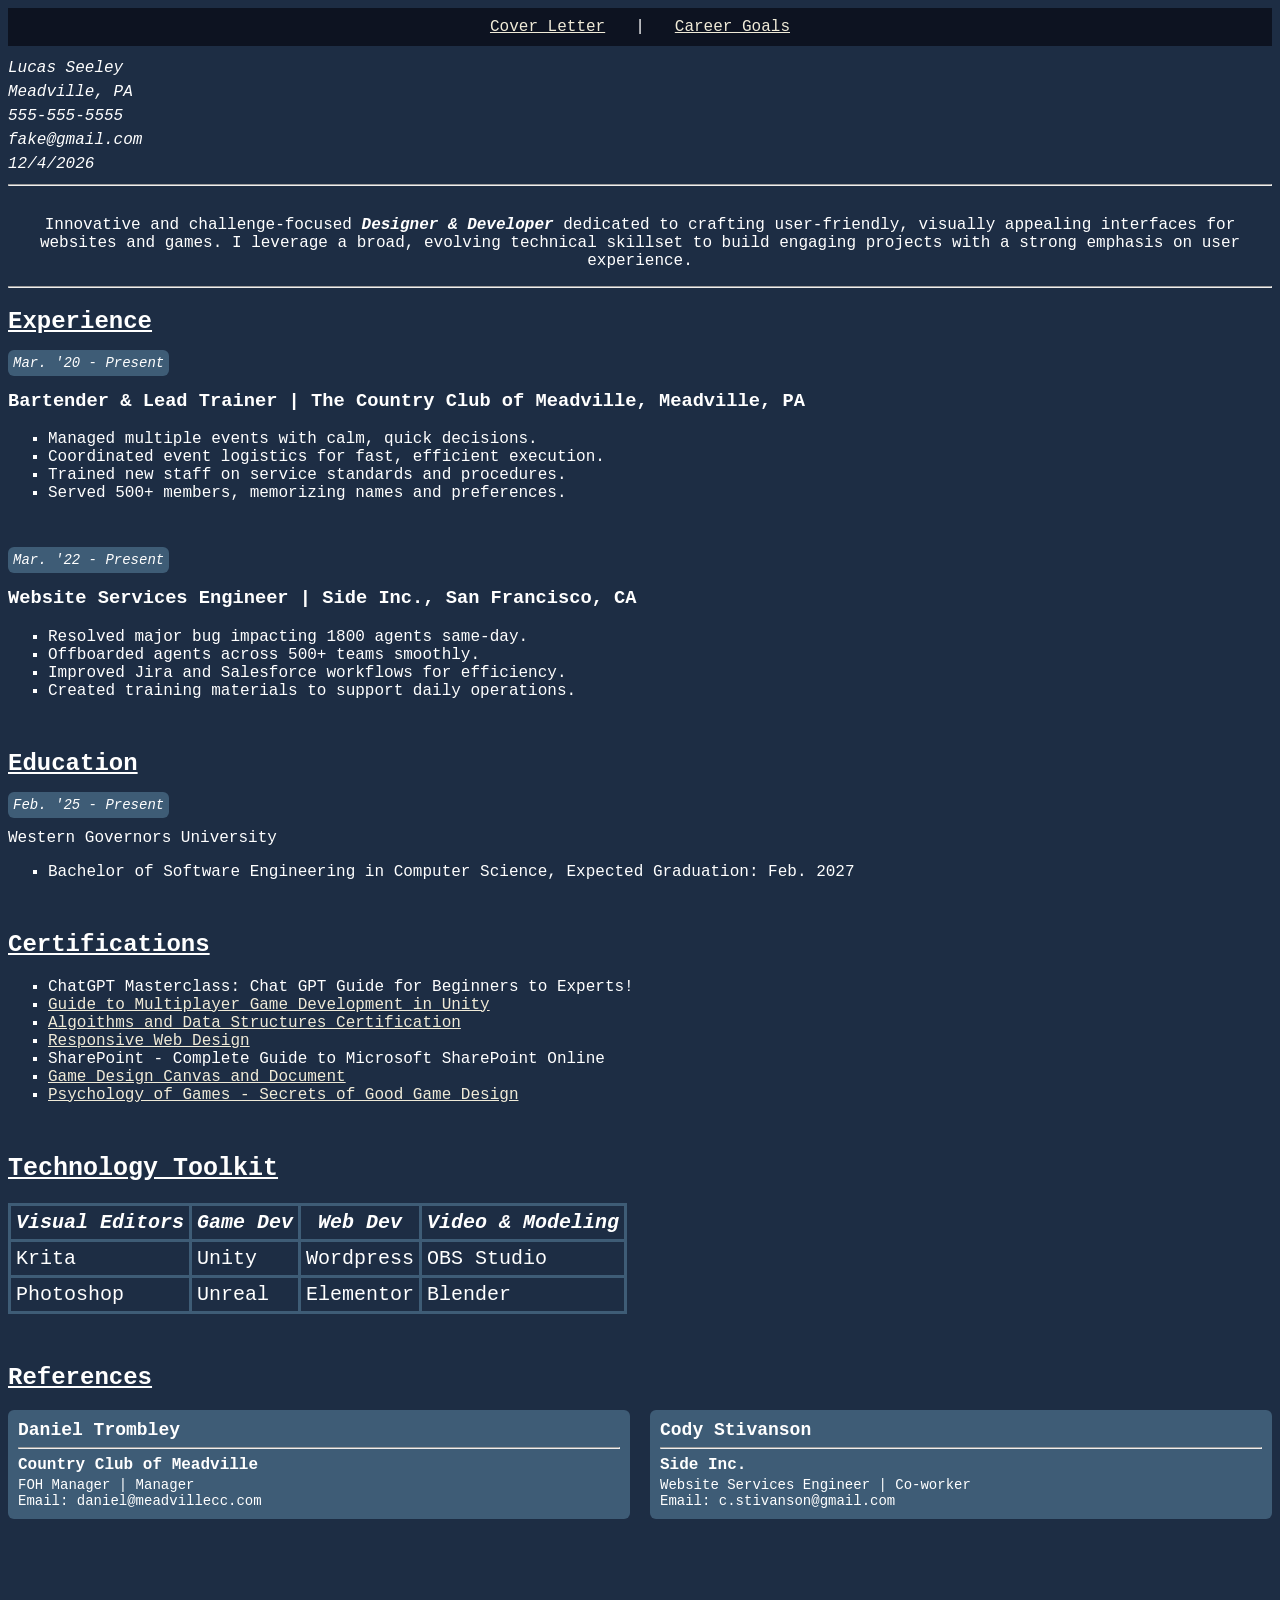
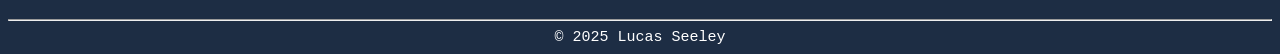
<file: index.html>
<html>
    <head>
        <meta charset="UTF-8">
        <meta name="viewport" content="width=device-width, initial-scale=1.0">
        <title>Resume</title>
        <link rel="stylesheet" href="master.css">
    </head>
    <body>
            <header>
                <nav>
                    <a href="cover-letter.html">Cover Letter</a> | 
                    <a href="career-goals.html">Career Goals</a>  
                </nav>
                <section class="header_info">
                    <div>Lucas Seeley</div>
                    <div>Meadville, PA</div>
                    <div>555-555-5555</div>
                    <div>fake@gmail.com</div>
                    <div id="date_display">Date Goes Here</div>
                    <hr>
                </section>
            </header>
            <main>
                    <p class="resume_intro">
                        Innovative and challenge-focused <strong><em>Designer & Developer</em></strong> dedicated to crafting 
                        user-friendly, visually appealing interfaces for websites and games. I leverage 
                        a broad, evolving technical skillset to build engaging projects with a strong 
                        emphasis on user experience.
                    </p>
                    <hr>
                <section>
                    <h1><u>Experience</u></h1>
                    <span class="resume_job_timeline">Mar. '20 - Present</span>
                    <h3>Bartender & Lead Trainer | The Country Club of Meadville, Meadville, PA</h3>
                    <ul>
                        <li>Managed multiple events with calm, quick decisions.</li>
                        <li>Coordinated event logistics for fast, efficient execution.</li>
                        <li>Trained new staff on service standards and procedures.</li>
                        <li>Served 500+ members, memorizing names and preferences.</li>
                    </ul>
                </section>
                <section class="resume_section">
                    <span class="resume_job_timeline">Mar. '22 - Present</span>
                    <h3>Website Services Engineer | Side Inc., San Francisco, CA</h3>
                    <ul>
                        <li>Resolved major bug impacting 1800 agents same-day.</li>
                        <li>Offboarded agents across 500+ teams smoothly.</li>
                        <li>Improved Jira and Salesforce workflows for efficiency.</li>
                        <li>Created training materials to support daily operations.</li>
                    </ul>
                </section>
                <section class="resume_section">
                    <h2><u>Education</u></h2>
                    <span class="resume_job_timeline">Feb. '25 - Present</span>
                    <p>Western Governors University</p>
                    <ul>
                        <li>Bachelor of Software Engineering in Computer Science, Expected Graduation: Feb. 2027</li>
                    </ul>               
                </section> 
                <section class="resume_section">
                    <h1><u>Certifications</u></h1>
                    <ul>
                        <li>ChatGPT Masterclass: Chat GPT Guide for Beginners to Experts!</li>
                        <li><a href="https://www.udemy.com/certificate/UC-dc9b4c08-6bea-4df2-9458-be4fae3a557c/" target="_blank">Guide to Multiplayer Game Development in Unity</a></li>
                        <li><a href="https://www.freecodecamp.org/certification/luseeley/javascript-algorithms-and-data-structures" target="_blank">Algoithms and Data Structures Certification</a></li>
                        <li><a href="https://www.freecodecamp.org/certification/luseeley/responsive-web-design" target="_blank">Responsive Web Design</a></li>
                        <li>SharePoint - Complete Guide to Microsoft SharePoint Online</li>
                        <li><a href="https://www.udemy.com/certificate/UC-0209a71f-b854-4b56-977e-961b7dda428d/" target="_blank">Game Design Canvas and Document</a></li>
                        <li><a href="https://www.udemy.com/certificate/UC-f853a446-080f-422b-9296-48707c18595e/" target="_blank">Psychology of Games - Secrets of Good Game Design</a></li>
                    </ul>
                </section>
                <table>
                    <caption><u><b>Technology Toolkit</b></u></caption>
                    <tr class="table_headers">
                        <th>Visual Editors</th>
                        <th>Game Dev</th>
                        <th>Web Dev</th>
                        <th>Video & Modeling</th>
                    </tr>
                    <tr>
                        <td>Krita</td>
                        <td>Unity</td>
                        <td>Wordpress</td>
                        <td>OBS Studio</td>
                    </tr>
                    <tr>
                        <td>Photoshop</td>
                        <td>Unreal</td>
                        <td>Elementor</td>
                        <td>Blender</td>
                    </tr>
                </table>
                    <article class="resume_section">
                        <h2><u>References</u></h2>
                        <div class="resume_container">
                            <section class="resume_reference">
                                <div id="reference_name">Daniel Trombley</div>
                                <hr>
                                <div id="company">Country Club of Meadville</div>
                                <div>FOH Manager | Manager</div>
                                <div>Email: daniel@meadvillecc.com</div>
                            </section>
                        <br>
                            <section class="resume_reference">
                                <div id="reference_name">Cody Stivanson</div>
                                <hr>
                                <div id="company">Side Inc.</div>
                                <div>Website Services Engineer | Co-worker</div>
                                <div>Email: c.stivanson@gmail.com</div>
                            </section>
                        </div>
                    </article>
                </main>
                <footer>
                    <hr>
                    <div id="copyright">© 2025 Lucas Seeley</div>
                </footer> 
        <script>
            const today = new Date();
            const formattedDate = today.toLocaleDateString(); 

            document.getElementById("date_display").textContent = formattedDate;
            console.log("Date successfully populated: " + formattedDate);
        </script>
    </body>
</html>
</file>
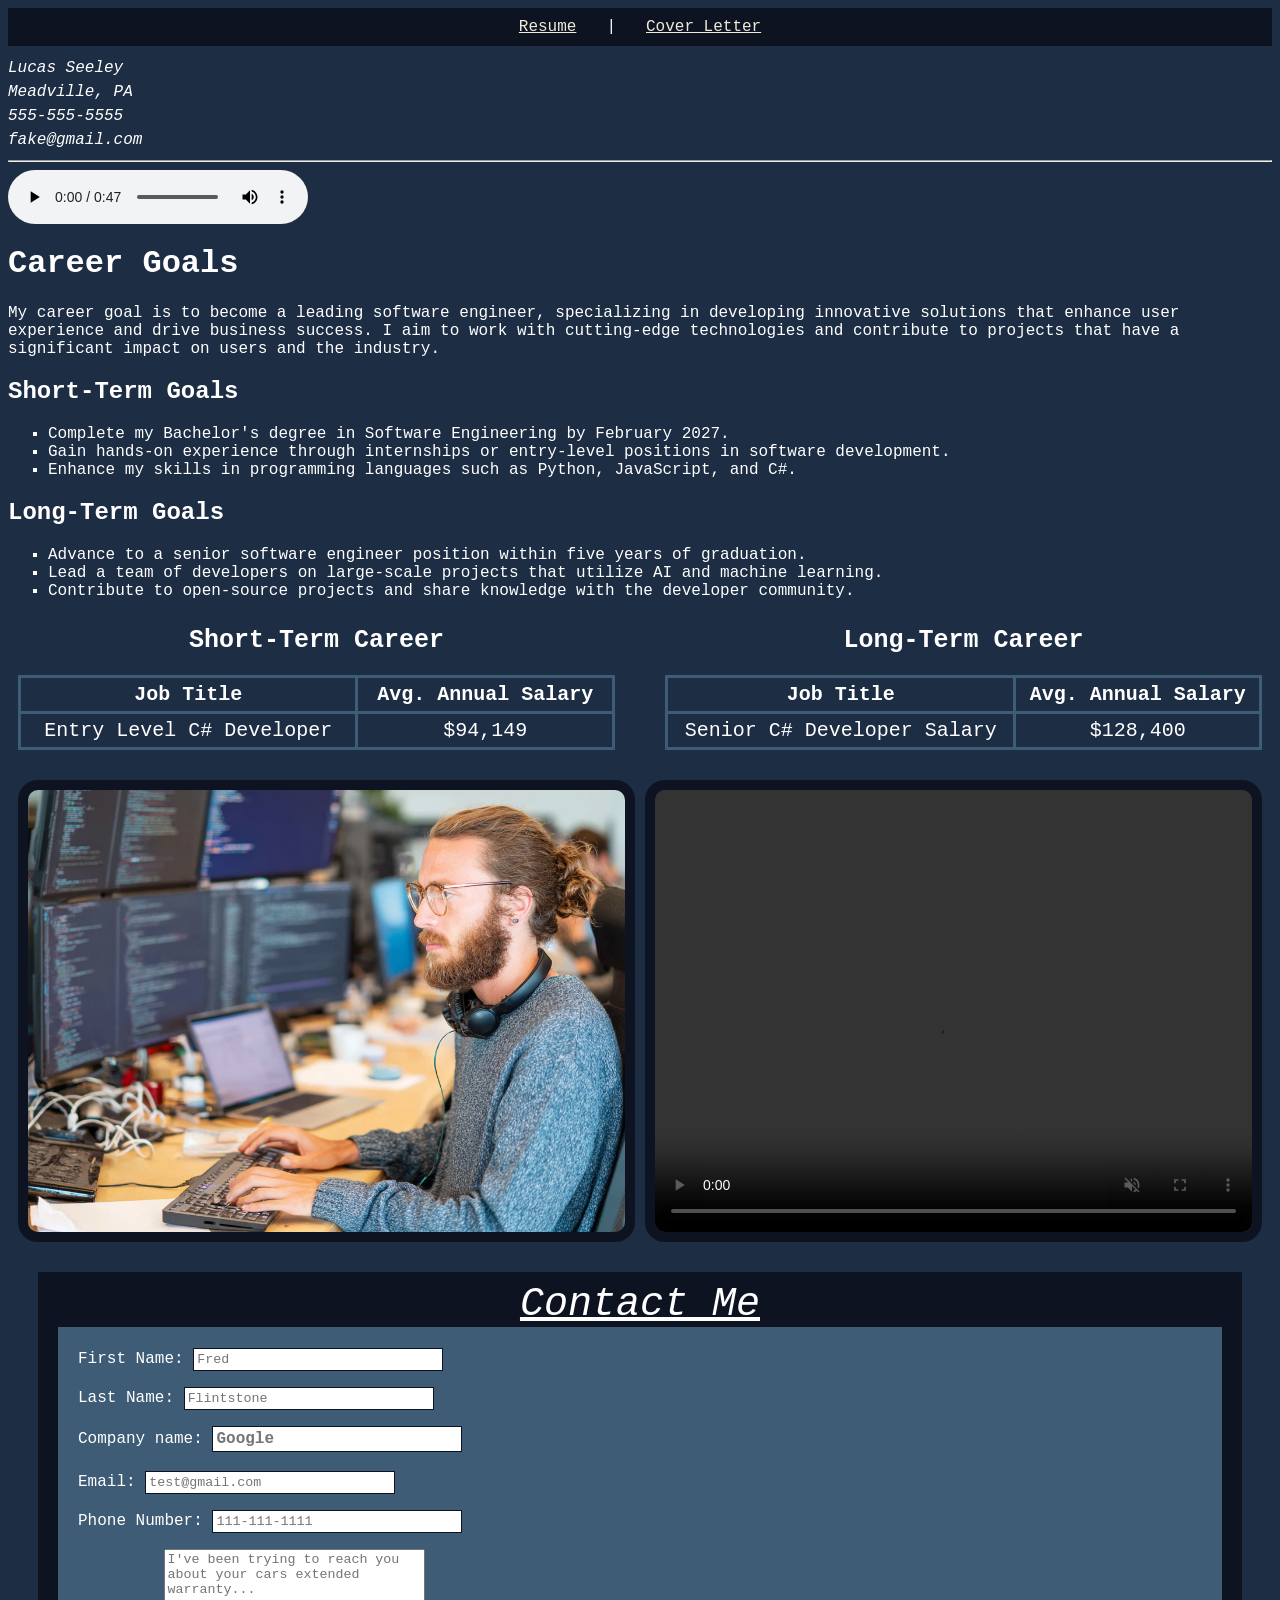
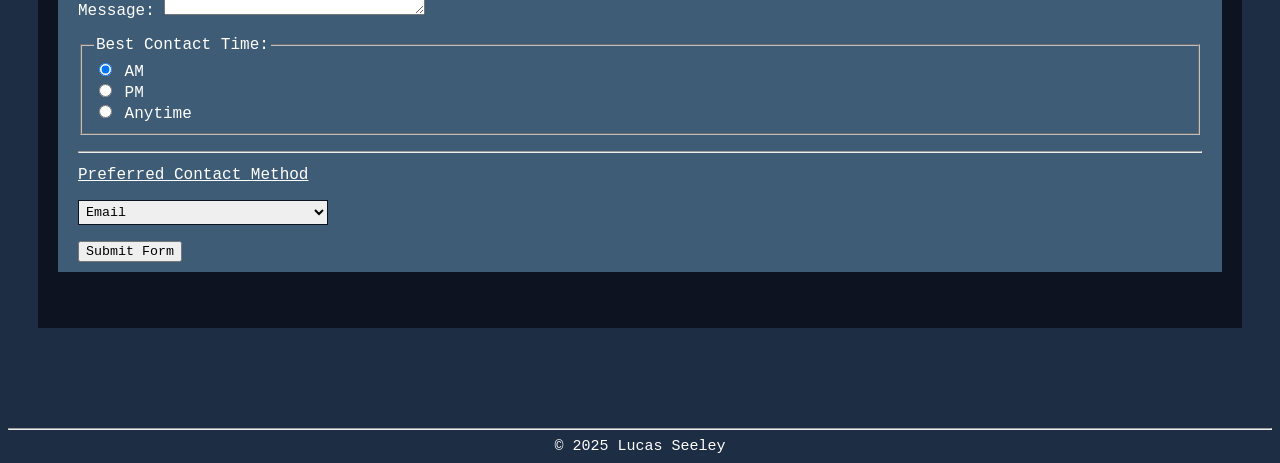
<file: career-goals.html>
<html lang="en">
    <head>
        <meta charset="UTF-8">
            <meta name="viewport" content="width=device-width, initial-scale=1.0">
            <title>Career Goals</title>
            <link rel="stylesheet" href="master.css">
    </head>
    <header>
        <nav>
            <a href="resume.html">Resume</a> | 
            <a href="cover-letter.html">Cover Letter</a>
        </nav>
    </header>
    <body>
        <section class="header_info">
            <div>Lucas Seeley</div>
            <div>Meadville, PA</div>
            <div>555-555-5555</div>
            <div>fake@gmail.com</div>
        </section>
    <main>
        <hr>
        <!-- Audio Credit: Lucas Seeley, Career_Goals_Overview.mp3, 2025 -->
        <audio controls autoplay loop>
            <source src="Media/Career_Goals_Overview.mp3" type="audio/mpeg">
            Your browser does not support the audio element.
        </audio>
        <h1>Career Goals</h1>
        <article>
            <section>
                <p>
                    My career goal is to become a leading software engineer, specializing in developing innovative solutions that enhance user experience and drive business success. I aim to work with cutting-edge technologies and contribute to projects that have a significant impact on users and the industry.
                </p>
            </section>

            <section>
                <h2>Short-Term Goals</h2>
                <ul>
                    <li>Complete my Bachelor's degree in Software Engineering by February 2027.</li>
                    <li>Gain hands-on experience through internships or entry-level positions in software development.</li>
                    <li>Enhance my skills in programming languages such as Python, JavaScript, and C#.</li>
                </ul>
            </section>

            <section>
                <h2>Long-Term Goals</h2>
                <ul>
                    <li>Advance to a senior software engineer position within five years of graduation.</li>
                    <li>Lead a team of developers on large-scale projects that utilize AI and machine learning.</li>
                    <li>Contribute to open-source projects and share knowledge with the developer community.</li>
                </ul>
            </section>

            <section id="career_table_container">
                <table class="career_table">
                    <caption id="caption_tables">Short-Term Career</caption>
                    <tr>
                        <th>Job Title</th>
                        <th>Avg. Annual Salary</th>
                    </tr>
                    <tr>
                        <td>Entry Level C# Developer</td>
                        <td>$94,149</td>
                    </tr>
                </table>
                <table class="career_table">
                    <caption id="caption_tables">Long-Term Career</caption>
                    <tr>
                        <th>Job Title</th>
                        <th>Avg. Annual Salary</th>
                    </tr>
                    <tr>
                        <td>Senior C# Developer Salary</td>
                        <td>$128,400</td>
                    </tr>
                </table>   
            </section>
            <section class="career_container">
                <!-- Image Credit: "Image generated by Lucas Seeley using Midjourney, based on the prompt: Entry level software at work" -->
                <img src="Media/Entry_Level_Software_Engineer_at_work.png" alt="Entry_Level_Software_Engineer" class="career_image">
                <!-- Video Credit: Video generated by Lucas Seeley using Midjourney, based on the prompt: animated software engineer typing at computer  -->
                <video controls class="career_video" autoplay muted loop>
                    <source src="Media/animated_software_engineer_typing_at_computer.mp4" type="video/mp4">
                    Your browser does not support the video tag.
            </section>

        </article>
        <section id="form_container">
        <div id="form_header"><u>Contact Me</u></div>
            <form action="https://wp.zybooks.com/form-viewer.php" method="post" target="_blank">
                <div class="form_wrapper">
                    <p>
                        <label for="First">First Name: </label>
                        <input type="text" id="First" name="first" placeholder="Fred">
                    </p>
                    <p>
                        <label for="Last">Last Name: </label>
                        <input type="text" id="Last" name="last" placeholder="Flintstone">
                    </p>
                    <p>
                        <label for="company">Company name: </label>
                        <input type="text" id="company" name="company" placeholder="Google">
                    </p>
                    <p>
                        <label for="email">Email: </label>
                        <input type="email" id="email" name="email" placeholder="test@gmail.com">
                    </p>
                    <p>
                        <label for="phone">Phone Number: </label>
                        <input type="tel" id="phone" name="phone" placeholder="111-111-1111">
                    </p>
                    <p>
                        <label for="message">Message: </label>
                        <textarea name="message" id="message" rows="4" cols="30" placeholder="I've been trying to reach you about your cars extended warranty..."></textarea>
                    </p>
                    <p>
                        <fieldset>
                            <legend>Best Contact Time:</legend>
                            <div>
                                <input type="radio" name="time" id="am" value="AM" checked>
                                <label for="am">AM</label>
                            </div>
                            <div>
                                <input type="radio" name="time" id="pm" value="PM">
                                <label for="pm">PM</label>
                            </div>
                            <div>
                                <input type="radio" name="time" id="anytime" value="Anytime">
                                <label for="anytime">Anytime</label>
                            </div>
                        </fieldset>
                    </p>
                    <hr>
                    <div id="selection_title"><u>Preferred Contact Method</u></div>
                        <p>
                            <select name="Contact Method">
                                <option value="Email">Email</option>
                                <option value="Phone">Phone</option>
                                <option value="Text">Text</option>
                            </select>
                        </p>
                    
                    <input type="submit" value="Submit Form">
                </div>
            </form>
        </section>  
    </main>
    </body>
    <footer>
        <hr>
        <div id="copyright">© 2025 Lucas Seeley</div>
    </footer>
</html>
</file>
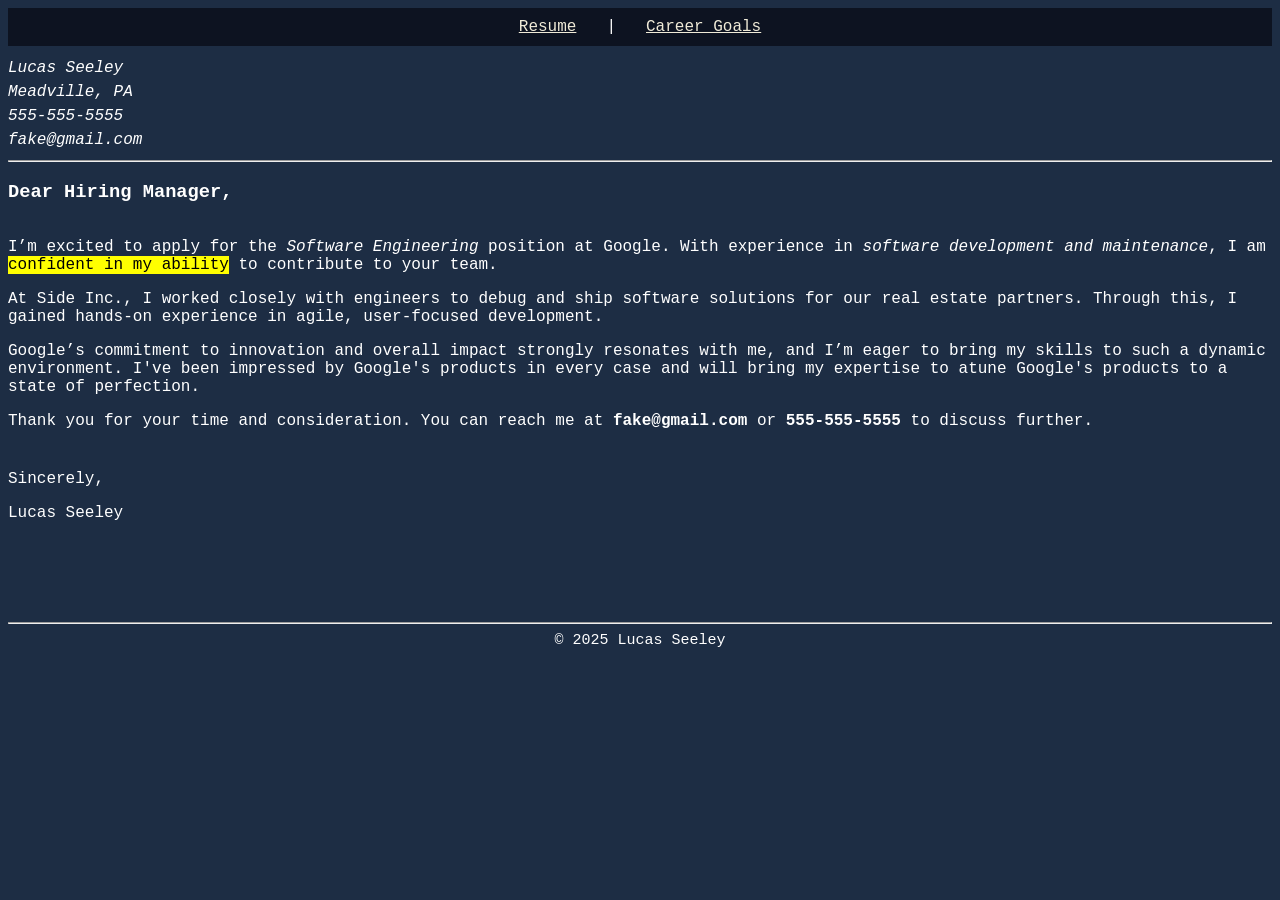
<file: cover-letter.html>
<html lang="en">
    <head>
        <meta charset="UTF-8">
        <meta name="viewport" content="width=device-width, initial-scale=1.0">
        <title>Cover Letter</title>
        <link rel="stylesheet" href="master.css">
    </head>
    <header>
        <nav>
            <a href="resume.html">Resume</a> | 
            <a href="career-goals.html">Career Goals</a>
        </nav>
        <section class="header_info">
            <div>Lucas Seeley</div>
            <div>Meadville, PA</div>
            <div>555-555-5555</div>
            <div>fake@gmail.com</div>
        </section>
        <hr>
    </header>
    <body>
    <main>
        <article>
            <section>
                <h3 id="cover_letter_title">Dear Hiring Manager,</h3>
                <p>
                I’m excited to apply for the <span>Software Engineering</span> position at Google.
                With experience in <em>software development and maintenance</em>,
                I am <mark>confident in my ability</mark> to contribute to your team.
                </p>
            </section>

            <section class="experience">
                <p>
                At Side Inc., I worked closely with engineers to
                debug and ship software solutions
                for our real estate partners. Through this, I gained hands-on experience in agile, user-focused development.
                </p>
            </section>
            
            <section>
                <p>
                Google’s commitment to innovation and overall impact strongly resonates with me,
                and I’m eager to bring my skills to such a dynamic environment. 
                I've been impressed by Google's products in every case and will bring my expertise 
                to atune Google's products to a state of perfection.
                </p>
                <p>
                Thank you for your time and consideration.
                You can reach me at <strong>fake@gmail.com</strong> or <strong>555-555-5555</strong> to discuss further.
                </p>
                <div id="Sincerely">
                    <p>Sincerely,</p>
                    <p>Lucas Seeley</p>
                </div>
            </section>
        </article>
    </main>
    <footer>
        <hr>
        <div id="copyright">© 2025 Lucas Seeley</div>
    </footer>
    </body>
</HTMl>
</file>
<file: master.css>
/* Block and Inline elements direct styling */

* {
    font-family: 'Courier New', Courier, monospace;
}


nav {
  background-color: #0D1321;
  padding: 10px 20px;
  margin-bottom: 10px;
  display: flex;
  gap: 30px;
  justify-content: center; 
}


body {
        background-color: #1D2D44;
        color: white;
}

a {
    color:#F0EBD8
}

table {
    color: white;
    margin-bottom: 50px;
    border-collapse: collapse;
}

td, th {
    border: 3px solid #3E5C76;
    font-size: 20px;
    padding: 5px;
}
caption {
    font-weight: bold;
    font-size: 25px;
    margin-bottom: 20px;
    text-align: left;
}

input[type=text], input[type=tel], input[type=email], select {
   box-sizing: border-box;
   width: 250px;
   padding: 3px;
   border: 1px solid #0D1321;
}

span {
    font-style: italic;
}

li {
    list-style-type: square;
}

footer {
    margin-top: 100px;
}

/* ID Identifiers */

#form_header {
    display: flex;
    align-items: center;
    justify-content: center;
    font-size: 40px;
    font-style: italic;
}

#cover_letter_title {
    margin-bottom: 35px;
}

#form_container {

    background-color:#0D1321;
    padding: 10 20 40 20;
    margin: 30;
}

#selection_title {
    padding: 5 0 0 0;
}

#reference_name {
    font-weight: bold;
    font-size: 18px;
    margin-bottom: 5px;
}

#company {
    font-weight: bold;
    font-size: 16px;
    margin-bottom: 3px;
}

#sincerely {
    margin-top: 40px;
}

#career_table_container {
    display: flex;
    flex-wrap: wrap;
    gap: 30px;
}

#caption_tables {
    text-align: center;
}


/* Class Identifiers */


.header_info {
    line-height: 1.5;
    font-style: italic;
}

.table_headers {
    font-style: italic;

}

.form_wrapper {
    background-color:#3E5C76;
    padding-top: 5;
    padding: 5 20 10 20;
}

.resume_intro {
    text-align: center;
    margin-top: 30;
}

.resume_section {
    margin: 50px 0;
}

.resume_job_timeline {
    padding: 5;
    background-color: #3E5C76;
    font-size: 14px;
    border-radius: 6px;
}

.resume_reference {
    padding: 10px;
    background-color: #3E5C76;
    font-size: 14px;
    border-radius: 6px;
    flex:1;
}

.resume_container {
    display: flex;
    flex-wrap: wrap;
    gap: 10px;
}

.career_table {
    margin: 10px 10px;
    text-align: center;
    flex:1;
}

.career_image {

    width: 48%;
    border: #0D1321 10px solid;
    border-radius: 20px;
}

.career_video {
    width: 48%;
    border: #0D1321 10px solid;
    border-radius: 20px;
}

.career_container {
    display: flex;
    gap: 10px;
    justify-content:center;
    margin: 20px 10px;

}



/* Descendant Selector */



footer div {
    text-align: center;
    font-size: 15px;
}



/* Pseudo-Class Selector */

a:hover {
  color: red;
}

input[type=submit]:hover {
   background-color: red;
}

input:invalid {
   border: 20px solid red;
}
</file>
